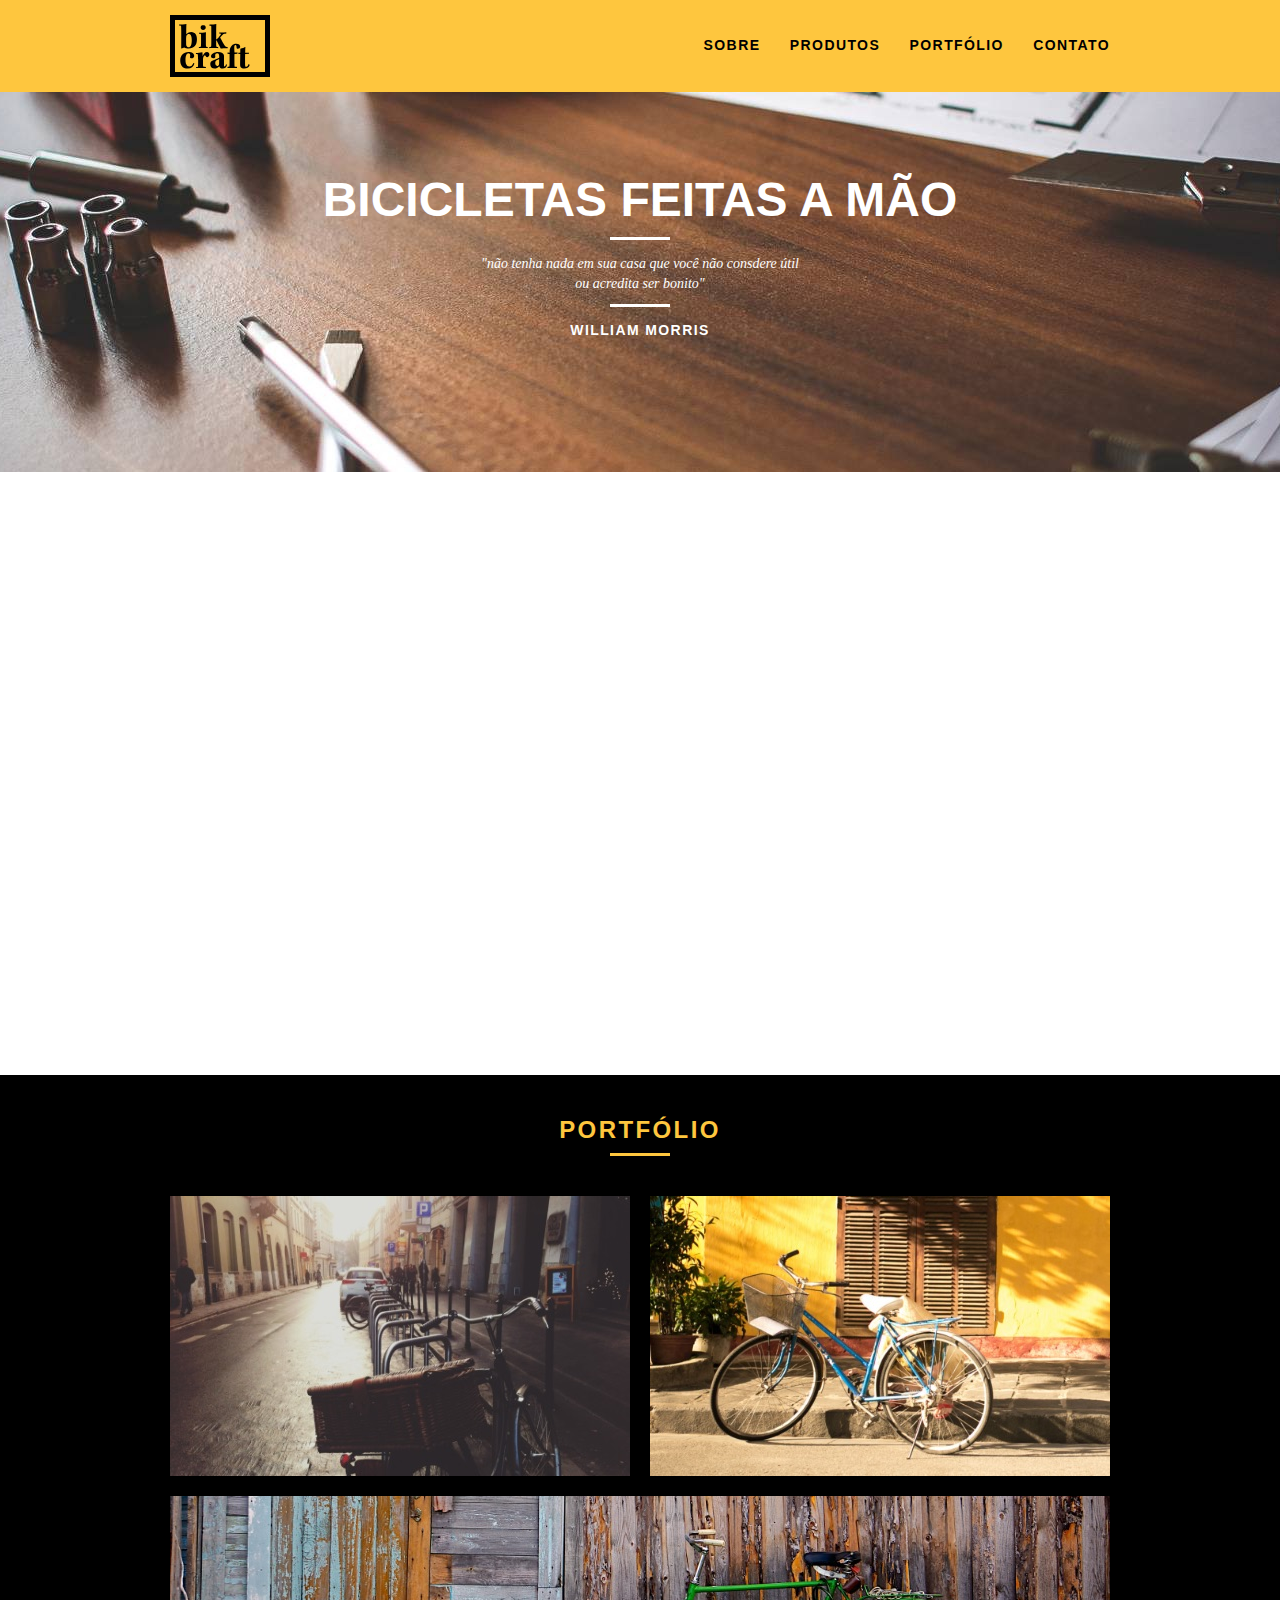
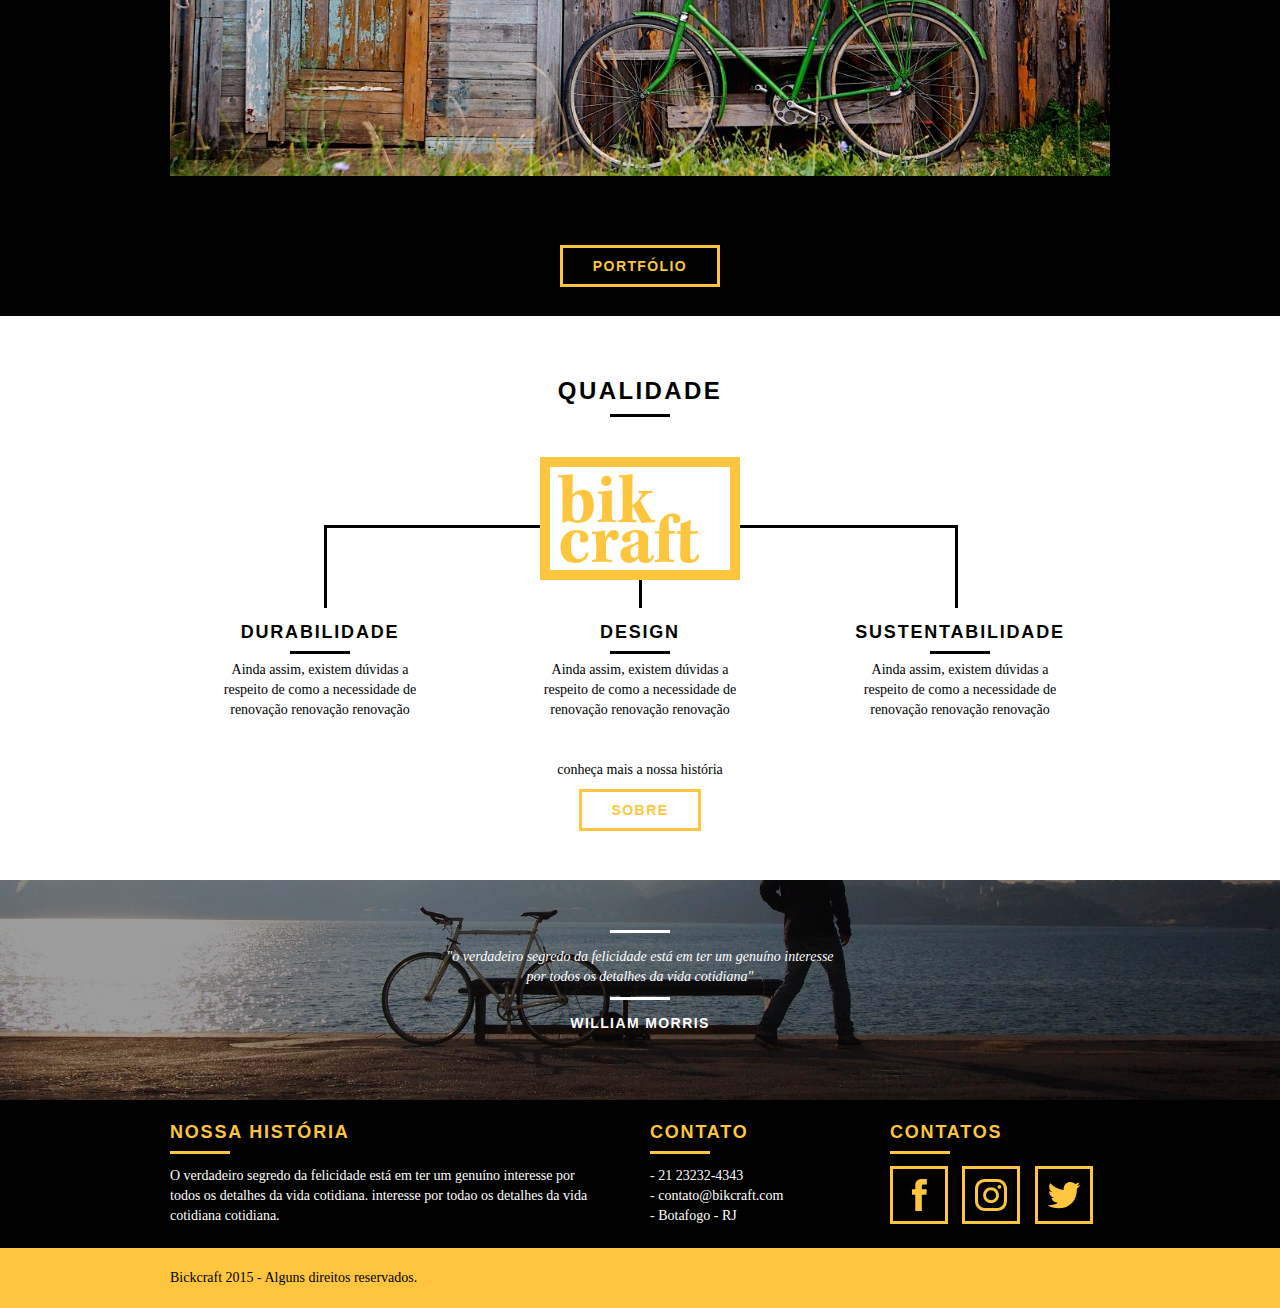
<file: index.html>
<!DOCTYPE html>
<html lang="pt-br">

<head>
  <meta charset="UTF-8">
  <title>Bikecraft - Bicicletas Personalizadas</title>
  <meta name="description" content="Compre a sua bicicleta personalizada na Bikcraft. Possuímos modelos Passeio, Retrô e Esporte.">

  <meta property="og:type" content="website">
  <meta property="og:title" content="Bikecraft - Bicicletas Personalizadas">
  <meta property="og:description" content="Compre a sua bicicleta personalizada na Bikcraft. Possuímos modelos Passeio, Retrô e Esporte.">
  <meta property="og:url" content="http://bikcraft.com">
  <meta property="og:image" content="http://bikcraft.com/img/og-image.png">

  <meta name="viewport" content="width=device-width, initial-scale=1">

  <link rel="shortcut icon" href="favicon.ico">

  <link rel="stylesheet" href="/css/style.css">
  <script>document.documentElement.classList.add("js")</script>
</head>

<body>

  <header class="header">
    <div class="container">
      <a href="index.html" class="grid-4">
        <img src="/img/bikcraft.svg" alt="Bikecraft">
      </a>
      <nav class="grid-12 header_menu">
        <ul>
          <li><a href="sobre.html">Sobre</a></li>
          <li><a href="produtos.html">Produtos</a></li>
          <li><a href="portfolio.html">Portfólio</a></li>
          <li><a href="contato.html">Contato</a></li>
        </ul>
      </nav>
    </div>
  </header>

  <section class="introducao">

    <div class="container">
      <h1 data-anime="400" class="fadeInDown">Bicicletas Feitas a Mão</h1>
      <blockquote class="quote-externo" data-anime="800" class="fadeInDown">
        <p>
          "não tenha nada em sua casa que você não consdere útil ou acredita ser bonito"
        </p>
        <cite>WILLIAM MORRIS</cite>
      </blockquote>
      <a data-anime="1200" href="produtos.html" class="btn">Orçamentos</a>
    </div>
  </section>

  <section class="produtos container" data-anime="1600" class="fadeInDown">
    <h2 class="subtitulo">Produtos</h2>
    <ul class="produtos_lista">

      <li class="grid-1-3">
        <div class="produtos_icone">
          <img src="/img/produtos/passeio.svg" alt="Bikecraft passeio">
        </div>
        <h3>Passeio</h3>
        <p>Ainda assim, existem dúvidas a respeito de como a necessidade de renovação.</p>
      </li>

      <li class="grid-1-3">
        <div class="produtos_icone">
          <img src="/img/produtos/esporte.svg" alt="Bikecraft esporte">
        </div>
        <h3>Esporte</h3>
        <p>Ainda assim, existem dúvidas a respeito de como a necessidade de renovação.</p>
      </li>

      <li class="grid-1-3">
        <div class="produtos_icone">
          <img src="/img/produtos/retro.svg" alt="Bikecraft retro">
        </div>
        <h3>Retro</h3>
        <p>Ainda assim, existem dúvidas a respeito de como a necessidade de renovação.</p>
      </li>
    </ul>

    <div class="call">
      <p>clique aqui e veja nossos produtos</p>
      <a href="produtos.html" class="btn btn-preto">Produtos</a>
    </div>
  </section>
  <!-- Fecha Produtos-->

  <section class="portfolio">
    <div class="container">
      <h2 class="subtitulo">Portfólio</h2>
      <ul class="portfolio_lista">
        <li class="grid-8"><img src="/img/portfolio/retro.jpg" alt="Bicicleta Retro"></li>
        <li class="grid-8""><img src=" /img/portfolio/passeio.jpg" alt="Bicicleta Passeio"></li>
        <li class="grid-16"><img src="/img/portfolio/esporte.jpg" alt="Bicicleta Esporte"></li>
      </ul>

      <div class="call">
        <p>conheça mais o nosso portfólio</p>
        <a href="portfolio.html" class="btn">Portfólio</a>
      </div>

    </div>
  </section>

  <section class="qualidade container">
    <h2 class="subtitulo">Qualidade</h2>
    <img src="/img/bikcraft-qualidade.svg" alt="Bikcraft">
    <ul class="qualidade_lista">

      <li class="grid-1-3">
        <h3>Durabilidade</h3>
        <p>Ainda assim, existem dúvidas a respeito de como a necessidade de renovação renovação renovação</p>
      </li>

      <li class="grid-1-3">
        <h3>Design</h3>
        <p>Ainda assim, existem dúvidas a respeito de como a necessidade de renovação renovação renovação</p>
      </li>

      <li class="grid-1-3">
        <h3>Sustentabilidade</h3>
        <p>Ainda assim, existem dúvidas a respeito de como a necessidade de renovação renovação renovação</p>
      </li>

    </ul>

    <div class="call">
      <p>conheça mais a nossa história</p>
      <a href="sobre.html" class="btn btn-preto">Sobre</a>
    </div>
  </section>

  <div class="quebra">
    <blockquote class="quote-externo container">
      <p>
        "o verdadeiro segredo da felicidade está em ter um genuíno interesse por todos os detalhes da vida cotidiana"
      </p>
      <cite>WILLIAM MORRIS</cite>
    </blockquote>
  </div>

  <footer>
    <div class="footer">
      <div class="container">

        <div class="grid-8 footer_historia">
          <h3>Nossa História</h3>
          <p>O verdadeiro segredo da felicidade está em ter um genuíno interesse por todos os detalhes da vida cotidiana. interesse por todao os detalhes da vida cotidiana cotidiana.</p>
        </div>

        <div class="grid-4 footer_contato">
          <h3>Contato</h3>
          <ul>
            <li>- 21 23232-4343</li>
            <li>- contato@bikcraft.com</li>
            <li>- Botafogo - RJ</li>
          </ul>
        </div>

        <div class="grid-4 footer_redes">
          <h3>Contatos</h3>
          <ul>
            <li><a href="http://facebook.com" target="_blank"><img src="/img/redes-sociais/facebook.svg" alt="Facebook Bikcraft"></a></li>
            <li><a href="http://instagram.com" target="_blank"><img src="/img/redes-sociais/instagram.svg" alt="Instagram Bikcraft"></a></li>
            <li><a href="http://twitter.com" target="_blank"><img src="/img/redes-sociais/twitter.svg" alt="Twitter Bikcraft"></a></li>
          </ul>
        </div>
      </div>
    </div>

    <div class="copy">
      <div class="container">
        <p class="grid-16">Bickcraft 2015 - Alguns direitos reservados.</p>
      </div>
    </div>
  </footer>

  <script src="./js/simple-anime.js"></script>
  <script src="./js/script.js"></script>

</body>

</html>
</file>
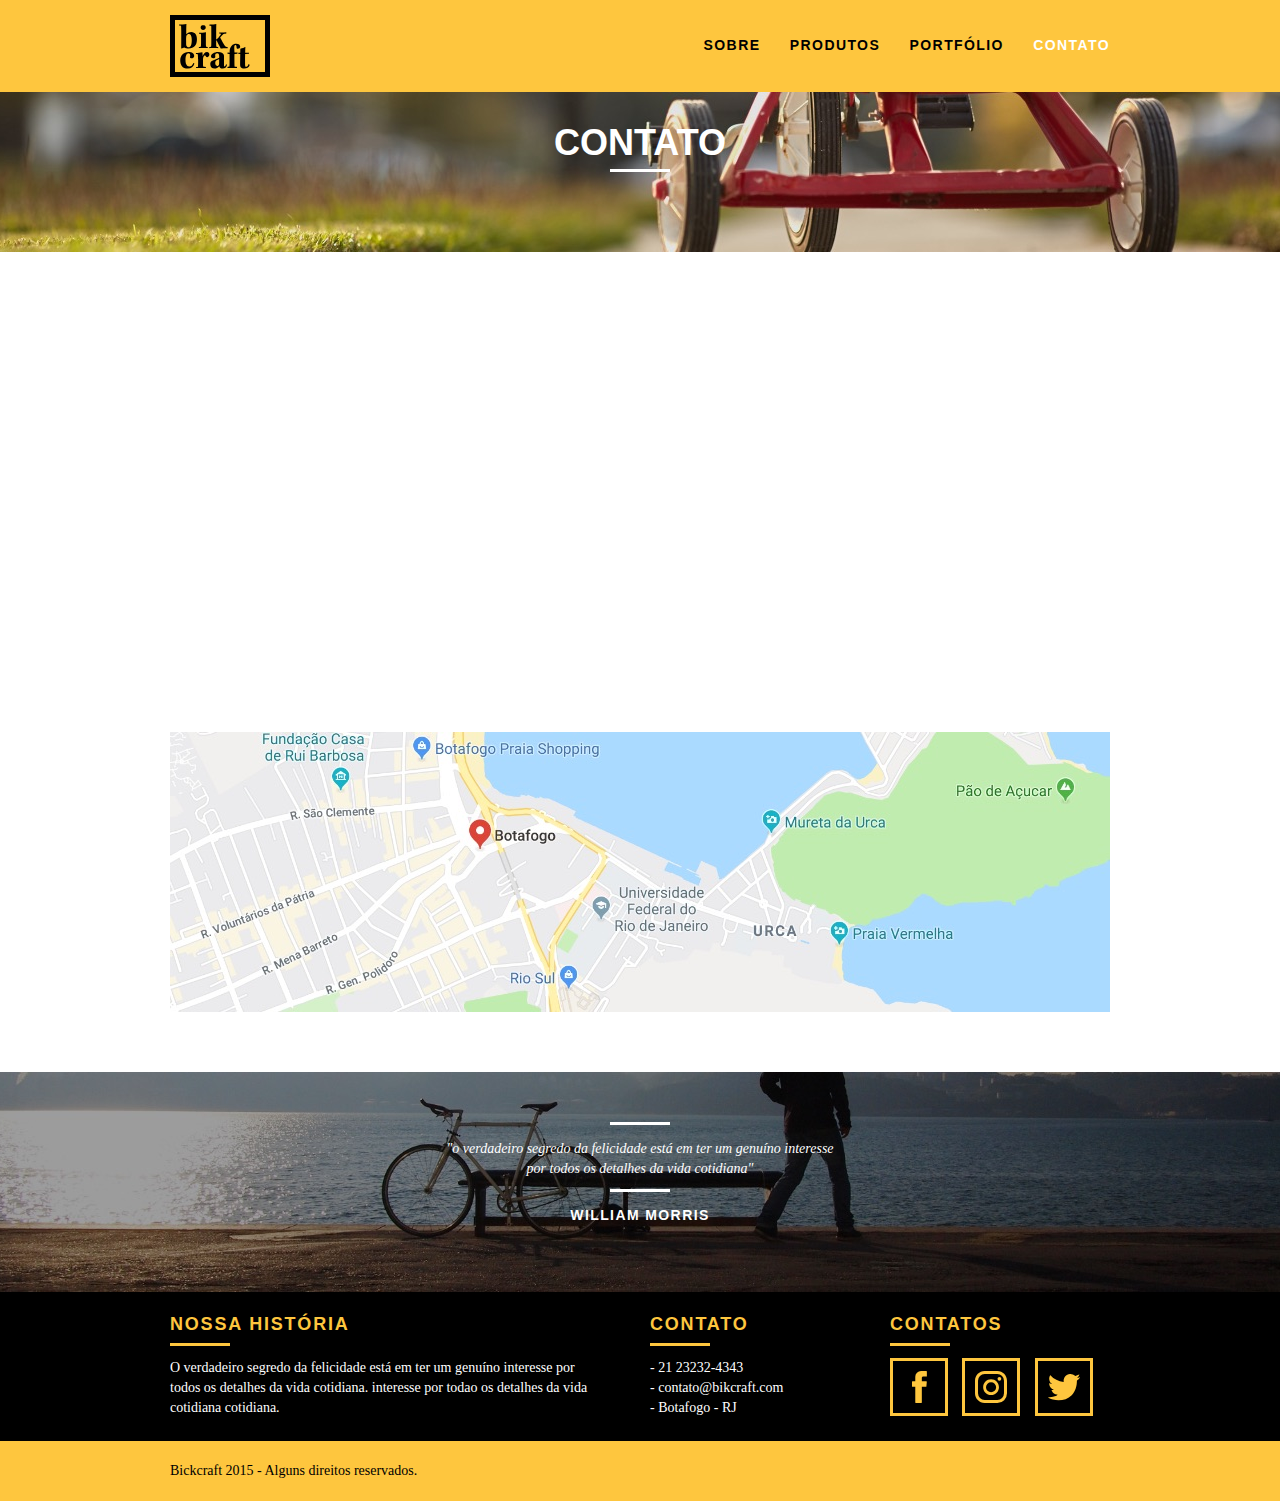
<file: contato.html>
<!DOCTYPE html>
<html lang="pt-br">

<head>
  <meta charset="UTF-8">
  <title>Bikcraft - Contato - 21 9999-9999</title>
  <meta name="description" content="Compre a sua bicicleta personalizada na Bikcraft. Possuímos modelos Passeio, Retrô e Esporte.">

  <meta property="og:type" content="website">
  <meta property="og:title" content="Bikecraft - Contato - 21 9999-9999">
  <meta property="og:description" content="Compre a sua bicicleta personalizada na Bikcraft. Possuímos modelos Passeio, Retrô e Esporte.">
  <meta property="og:url" content="http://bikcraft.com/contato.html">
  <meta property="og:image" content="http://bikcraft.com/img/og-image.png">

  <meta name="viewport" content="width=device-width, initial-scale=1">

  <link rel="shortcut icon" href="favicon.ico">

  <link rel="stylesheet" href="/css/style.css">
  <script>document.documentElement.classList.add("js")</script>
</head>

<body>

  <header class="header">
    <div class="container">
      <a href="index.html" class="grid-4">
        <img src="/img/bikcraft.svg" alt="Bikecraft">
      </a>
      <nav class="grid-12 header_menu">
        <ul>
          <li><a href="sobre.html">Sobre</a></li>
          <li><a href="produtos.html">Produtos</a></li>
          <li><a href="portfolio.html">Portfólio</a></li>
          <li><a href="contato.html" class="menu_ativo">Contato</a></li>
        </ul>
      </nav>
    </div>
  </header>

  <section class="introducao-interna interna_contato">
    <div class="container">
      <h1 data-anime="400" class="fadeInDown">Contato</h1>
      <p data-anime="800" class="fadeInDown">Tire suas dúvida com a gente</p>
    </div>
  </section>

  <section class="contato containerfadeInDown" data-anime="1200">
    <form id="form_orcamento" method="post" action="./enviar.php" class="contato_form grid-8 formphp">
      <label for="nome">Nome</label>
      <input type="text" id="nome" name="nome" required>
      <label for="email">E-mail</label>
      <input type="email" id="email" name="email" required>
      <label for="telefone">Telefone</label>
      <input type="text" id="telefone" name="telefone">

      <label class="nao-aparece">Se você não é um robô, deixe em branco</label>
      <input type="text" class="nao-aparece" name="leaveblank">
      <label class="nao-aparece">Se você não é um robô, não mude este campo</label>
      <input type="text" class="nao-aparece" name="dontchange" value="http://">

      <label for="mensagem">Mensagem</label>
      <textarea id="mensagem" name="mensagem" required></textarea>
      <button id="enviar" name="enviar" type="submit" class="btn btn-preto">Enviar</button>
    </form>
    <div class="contato_dados grid-8">
      <h3>Dados</h3>
      <span>+55 21 93223 3232</span>
      <span>orcamento@bikcraft.com</span>
      <span>Rua ali Perto - Botafogo</span>
      <span>Rio de Janeiro - RJ - Brasil</span>
      <h3>Redes Sociais</h3>
      <ul>
        <li><a href="http://facebook.com" target="_blank"><img src="/img/redes-sociais/facebook.svg" alt="Facebook Bikcraft"></a></li>
        <li><a href="http://instagram.com" target="_blank"><img src="/img/redes-sociais/instagram.svg" alt="Instagram Bikcraft"></a></li>
        <li><a href="http://twitter.com" target="_blank"><img src="/img/redes-sociais/twitter.svg" alt="Twitter Bikcraft"></a></li>
      </ul>
    </div>
  </section>

  <section class="container contato_mapa">
    <a href="http://google.com" target="_blank" class="grid-16"><img src="/img/endereco-bikcraft.jpg" alt="Endereço da Bikcraft"></a>
  </section>

  <div class="quebra">
    <blockquote class="quote-externo container">
      <p>
        "o verdadeiro segredo da felicidade está em ter um genuíno interesse por todos os detalhes da vida cotidiana"
      </p>
      <cite>WILLIAM MORRIS</cite>
    </blockquote>
  </div>

  <footer>
    <div class="footer">
      <div class="container">

        <div class="grid-8 footer_historia">
          <h3>Nossa História</h3>
          <p>O verdadeiro segredo da felicidade está em ter um genuíno interesse por todos os detalhes da vida cotidiana. interesse por todao os detalhes da vida cotidiana cotidiana.</p>
        </div>

        <div class="grid-4 footer_contato">
          <h3>Contato</h3>
          <ul>
            <li>- 21 23232-4343</li>
            <li>- contato@bikcraft.com</li>
            <li>- Botafogo - RJ</li>
          </ul>
        </div>

        <div class="grid-4 footer_redes">
          <h3>Contatos</h3>
          <ul>
            <li><a href="http://facebook.com" target="_blank"><img src="/img/redes-sociais/facebook.svg" alt="Facebook Bikcraft"></a></li>
            <li><a href="http://instagram.com" target="_blank"><img src="/img/redes-sociais/instagram.svg" alt="Instagram Bikcraft"></a></li>
            <li><a href="http://twitter.com" target="_blank"><img src="/img/redes-sociais/twitter.svg" alt="Twitter Bikcraft"></a></li>
          </ul>
        </div>
      </div>
    </div>

    <div class="copy">
      <div class="container">
        <p class="grid-16">Bickcraft 2015 - Alguns direitos reservados.</p>
      </div>
    </div>
  </footer>

  <script src="./js/simple-anime.js"></script>
  <script src="./js/simple-form.js"></script>
  <script src="./js/script.js"></script>

</body>

</html>
</file>
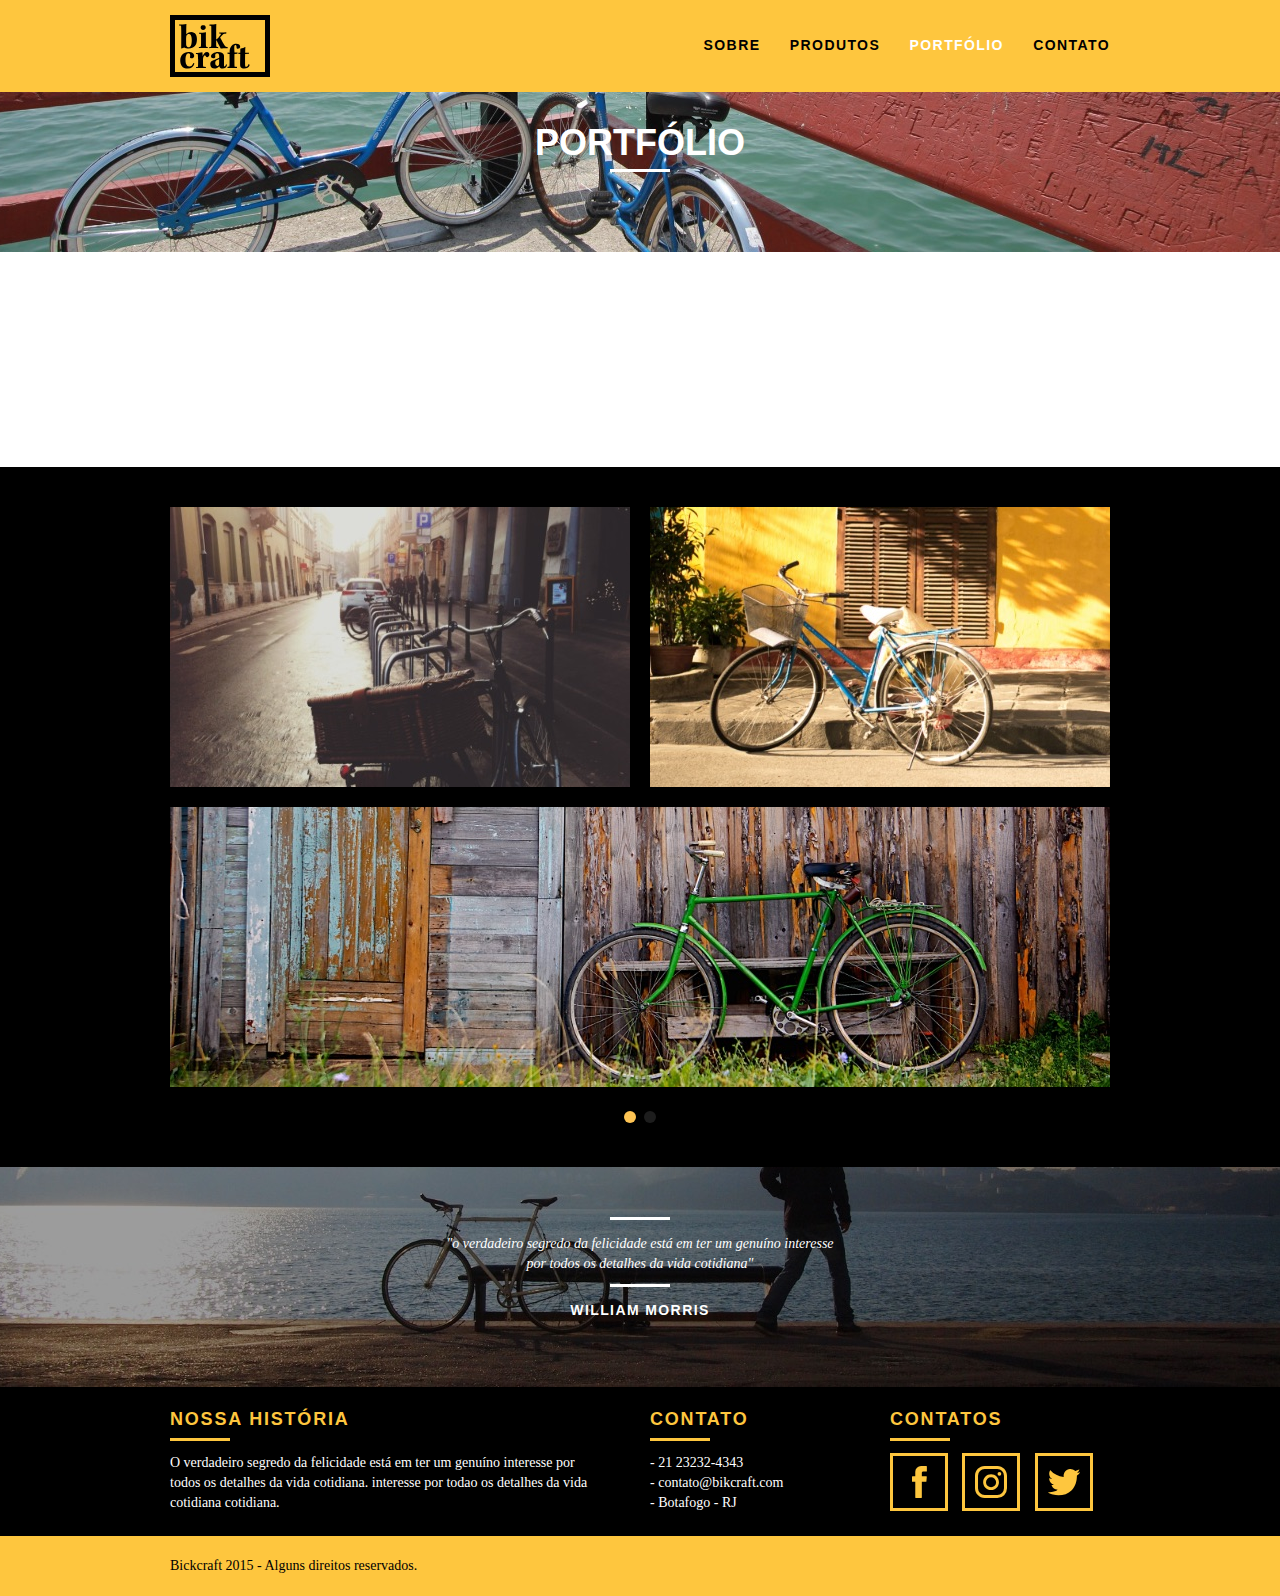
<file: portfolio.html>
<!DOCTYPE html>
<html lang="pt-br">

<head>
  <meta charset="UTF-8">
  <title>Bikcraft - Conheça o portfólio de clientes</title>
  <meta name="description" content="Compre a sua bicicleta personalizada na Bikcraft. Possuímos modelos Passeio, Retrô e Esporte.">

  <meta property="og:type" content="website">
  <meta property="og:title" content="Bikecraft - Conheça o portfólio de clientes">
  <meta property="og:description" content="Compre a sua bicicleta personalizada na Bikcraft. Possuímos modelos Passeio, Retrô e Esporte.">
  <meta property="og:url" content="http://bikcraft.com/portfolio.html">
  <meta property="og:image" content="http://bikcraft.com/img/og-image.png">

  <meta name="viewport" content="width=device-width, initial-scale=1">

  <link rel="shortcut icon" href="favicon.ico">

  <link rel="stylesheet" href="/css/style.css">
  <script>document.documentElement.classList.add("js")</script>
</head>

<body>

  <header class="header">
    <div class="container">
      <a href="index.html" class="grid-4">
        <img src="/img/bikcraft.svg" alt="Bikecraft">
      </a>
      <nav class="grid-12 header_menu">
        <ul>
          <li><a href="sobre.html">Sobre</a></li>
          <li><a href="produtos.html">Produtos</a></li>
          <li><a href="portfolio.html" class="menu_ativo">Portfólio</a></li>
          <li><a href="contato.html">Contato</a></li>
        </ul>
      </nav>
    </div>
  </header>

  <section class="introducao-interna interna_portfolio">
    <div class="container">
      <h1 data-anime="400" class="fadeInDown">Portfólio</h1>
      <p data-anime="800" class="fadeInDown">Conheça os projetos que amamos mostrar</p>
    </div>
  </section>

  <section class="container fadeInDown" data-slide="quote" data-anime="1200">
    <blockquote class="quote_clientes">
      <p>
        "Pedalar sempre foi a minha paixão, o que o pessoal da Bikcarft fez foi intensificar o meu amor por esta atividade. Recomendo à todos que amo."
      </p>
      <cite>Barbara Moss</cite>
    </blockquote>
    <blockquote class="quote_clientes">
      <p>
        "Nada melhor do que dar um rolê com a minha Bikcraft na orla. Essa é minha companheira mais fiel, nunca me traiu e está a minha disposição."
      </p>
      <cite>Jhonny Rato</cite>
    </blockquote>
    <blockquote class="quote_clientes">
      <p>
        "Aqueles que ainda não possuem uma Bikcraft, não sabem o que estão perdendo. A precisão é absurda e a velocidade transcedental. Nunca vi nada igual"
      </p>
      <cite>Bernardo</cite>
    </blockquote>
  </section>

  <section class="portfolio">
    <div class="container" data-slide="portfolio">
      <ul class="portfolio_lista">
        <li class="grid-8"><img src="/img/portfolio/retro.jpg" alt="Bicicleta Retro"></li>
        <li class="grid-8""><img src=" /img/portfolio/passeio.jpg" alt="Bicicleta Passeio"></li>
        <li class="grid-16"><img src="/img/portfolio/esporte.jpg" alt="Bicicleta Esporte"></li>
      </ul>
      <ul class="portfolio_lista">
        <li class="grid-8""><img src=" /img/portfolio/passeio.jpg" alt="Bicicleta Passeio"></li>
        <li class="grid-8"><img src="/img/portfolio/retro.jpg" alt="Bicicleta Retro"></li>
        <li class="grid-16"><img src="/img/portfolio/esporte.jpg" alt="Bicicleta Esporte"></li>
      </ul>
    </div>
  </section>

  <div class="quebra">
    <blockquote class="quote-externo container">
      <p>
        "o verdadeiro segredo da felicidade está em ter um genuíno interesse por todos os detalhes da vida cotidiana"
      </p>
      <cite>WILLIAM MORRIS</cite>
    </blockquote>
  </div>

  <footer>
    <div class="footer">
      <div class="container">

        <div class="grid-8 footer_historia">
          <h3>Nossa História</h3>
          <p>O verdadeiro segredo da felicidade está em ter um genuíno interesse por todos os detalhes da vida cotidiana. interesse por todao os detalhes da vida cotidiana cotidiana.</p>
        </div>

        <div class="grid-4 footer_contato">
          <h3>Contato</h3>
          <ul>
            <li>- 21 23232-4343</li>
            <li>- contato@bikcraft.com</li>
            <li>- Botafogo - RJ</li>
          </ul>
        </div>

        <div class="grid-4 footer_redes">
          <h3>Contatos</h3>
          <ul>
            <li><a href="http://facebook.com" target="_blank"><img src="/img/redes-sociais/facebook.svg" alt="Facebook Bikcraft"></a></li>
            <li><a href="http://instagram.com" target="_blank"><img src="/img/redes-sociais/instagram.svg" alt="Instagram Bikcraft"></a></li>
            <li><a href="http://twitter.com" target="_blank"><img src="/img/redes-sociais/twitter.svg" alt="Twitter Bikcraft"></a></li>
          </ul>
        </div>
      </div>
    </div>

    <div class="copy">
      <div class="container">
        <p class="grid-16">Bickcraft 2015 - Alguns direitos reservados.</p>
      </div>
    </div>
  </footer>

  <script src="./js/simple-anime.js"></script>
  <script src="./js/simple-slide.js"></script>
  <script src="./js/script.js"></script>

</body>

</html>
</file>
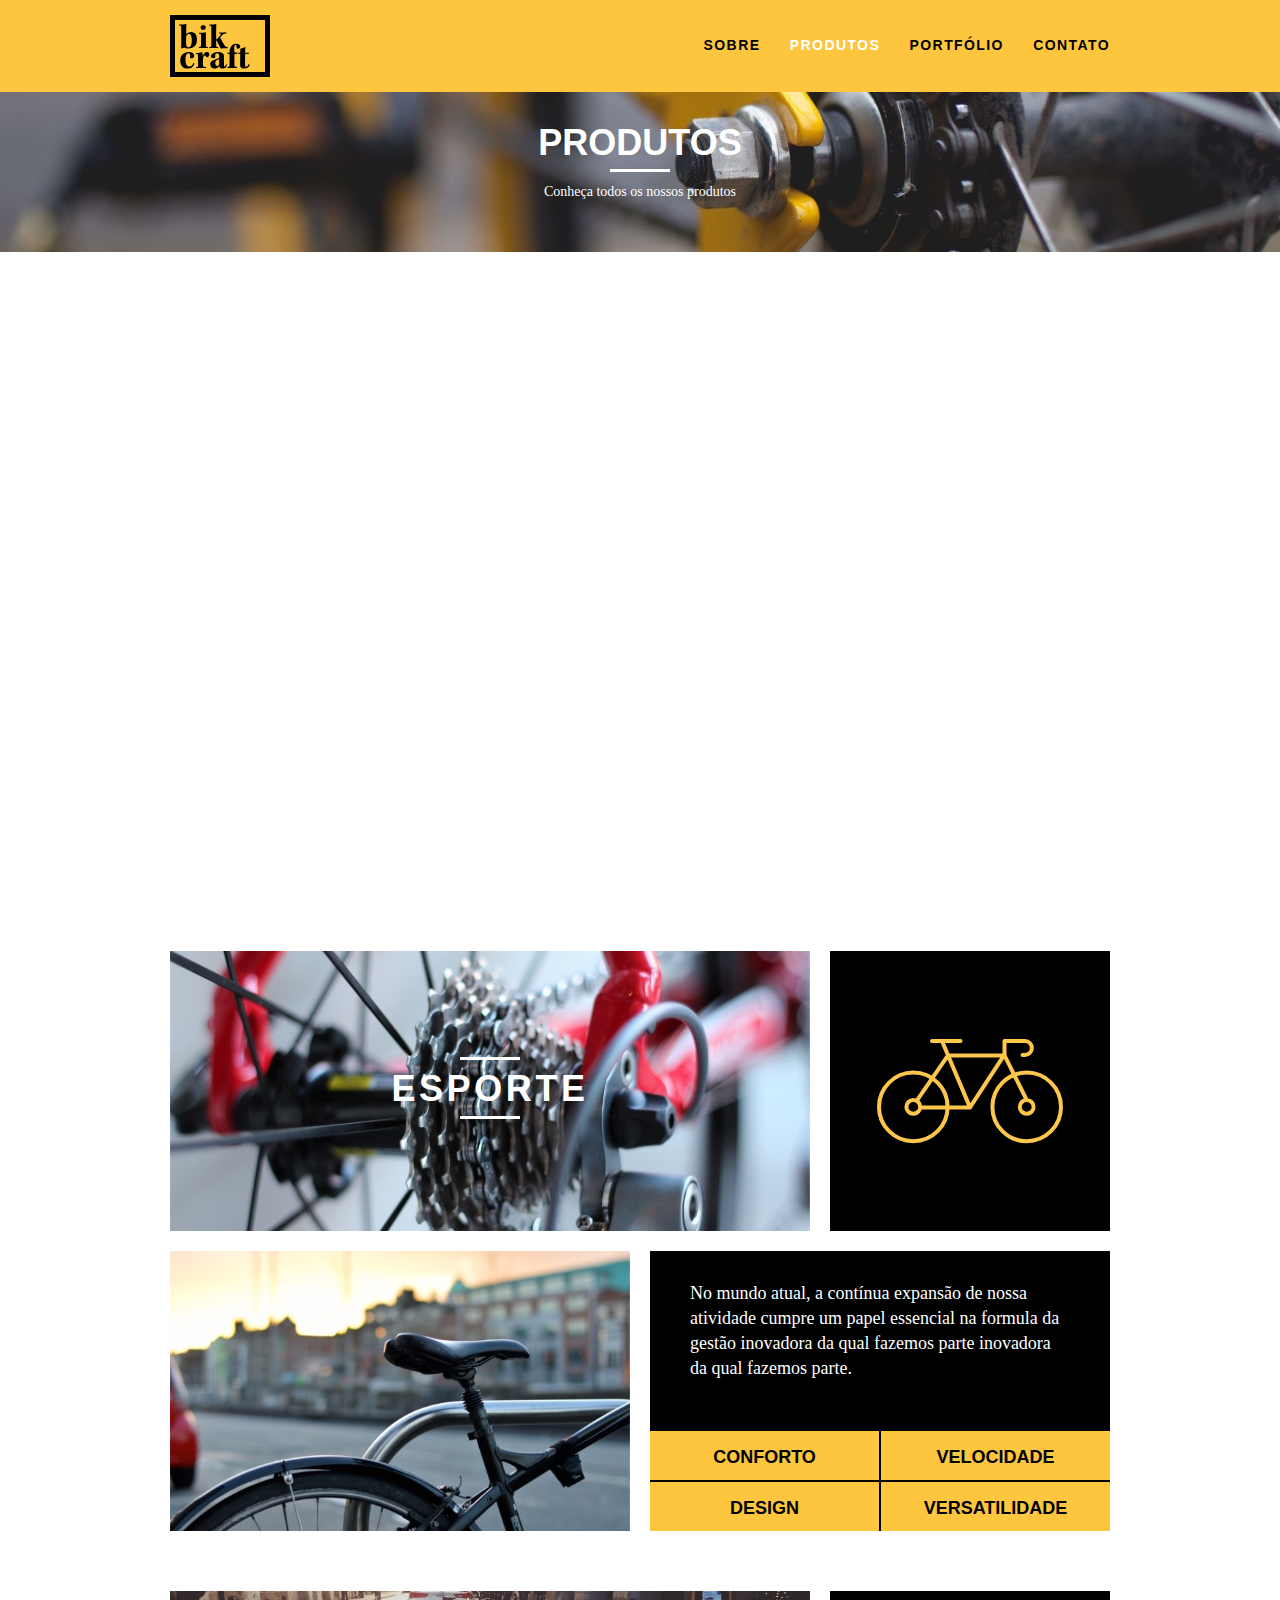
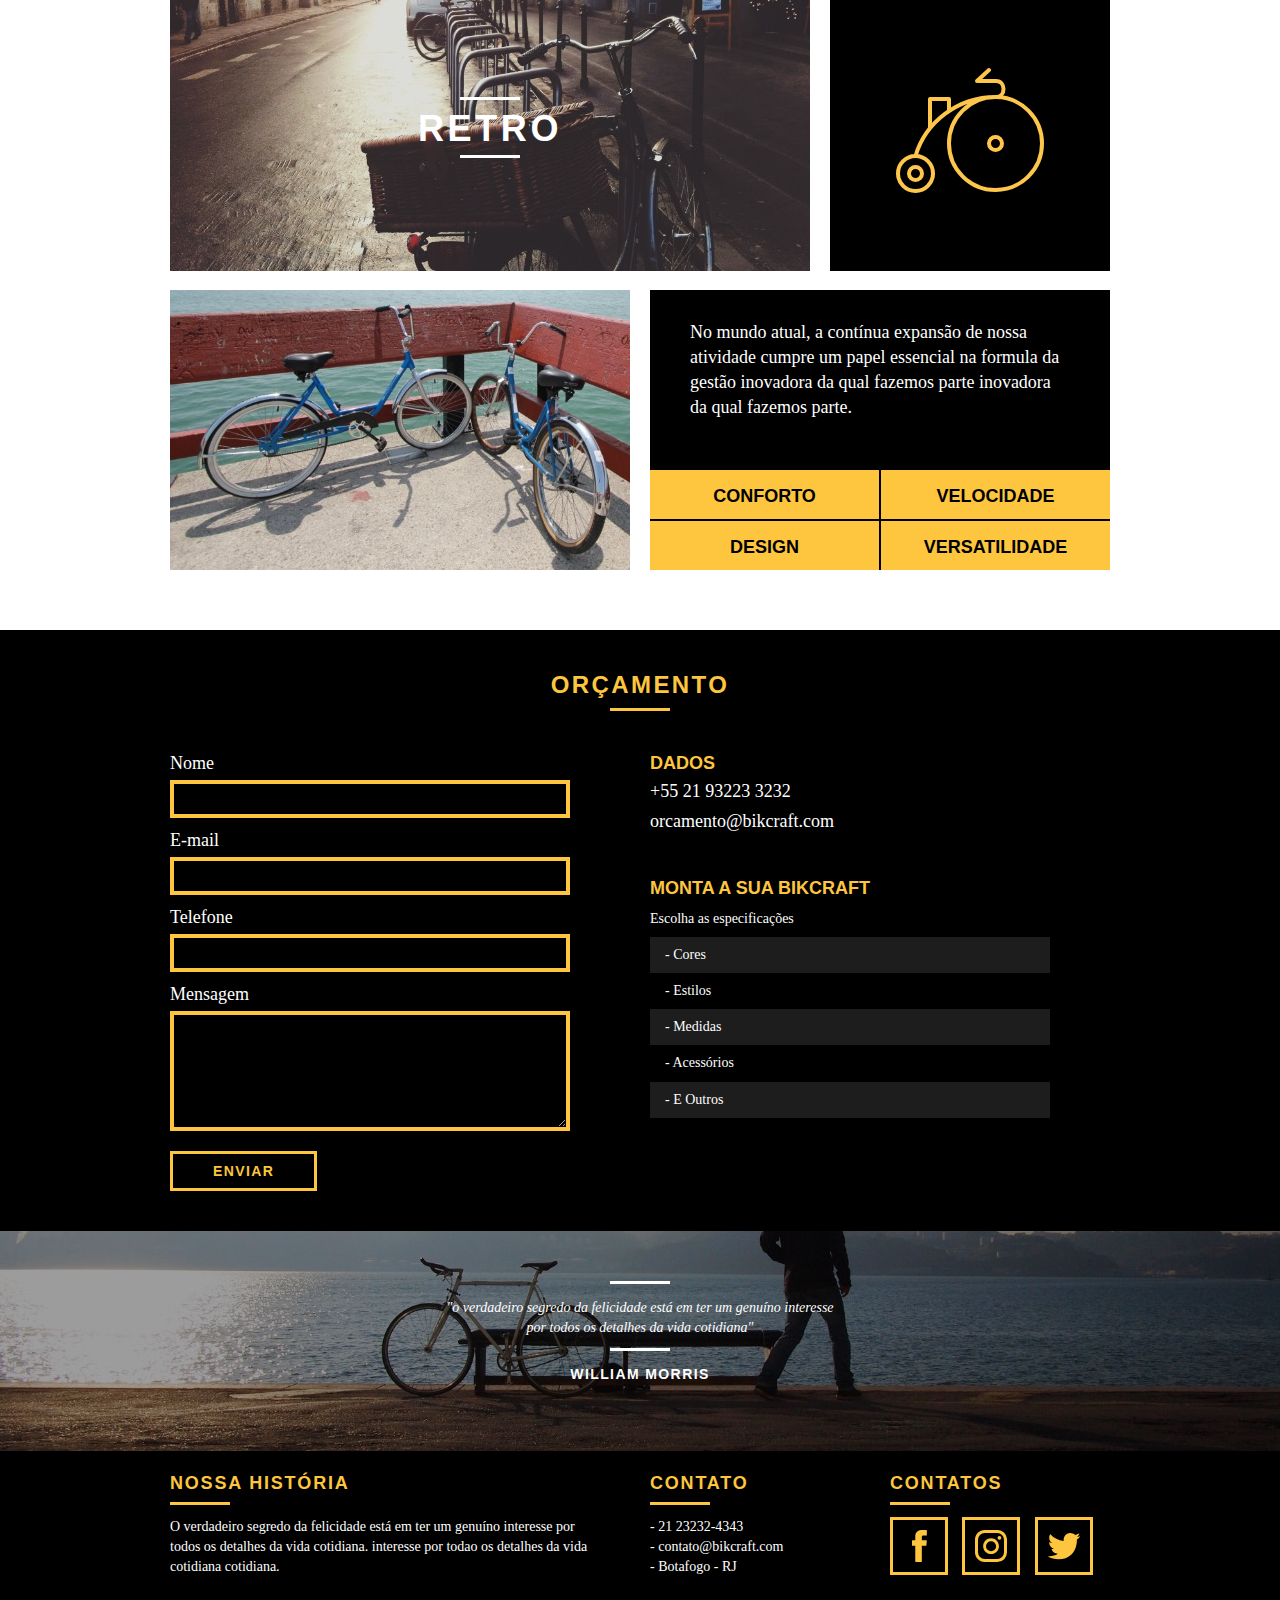
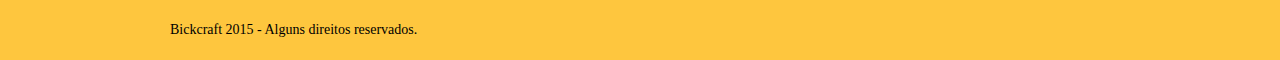
<file: produtos.html>
<!DOCTYPE html>
<html lang="pt-br">

<head>
  <meta charset="UTF-8">
  <title>Bikcraft - Conheça as Linhas Passeio, Retrô e Esporte</title>
  <meta name="description" content="Compre a sua bicicleta personalizada na Bikcraft. Possuímos modelos Passeio, Retrô e Esporte.">

  <meta property="og:type" content="website">
  <meta property="og:title" content="Bikecraft - Conheça as Linhas Passeio, Retrô e Esporte">
  <meta property="og:description" content="Compre a sua bicicleta personalizada na Bikcraft. Possuímos modelos Passeio, Retrô e Esporte.">
  <meta property="og:url" content="http://bikcraft.com/produtos.html">
  <meta property="og:image" content="http://bikcraft.com/img/og-image.png">

  <meta name="viewport" content="width=device-width, initial-scale=1">

  <link rel="shortcut icon" href="favicon.ico">

  <link rel="stylesheet" href="/css/style.css">
  <script>document.documentElement.classList.add("js")</script>
</head>

<body>

  <header class="header">
    <div class="container">
      <a href="index.html" class="grid-4">
        <img src="/img/bikcraft.svg" alt="Bikecraft">
      </a>
      <nav class="grid-12 header_menu">
        <ul>
          <li><a href="sobre.html">Sobre</a></li>
          <li><a href="produtos.html" class="menu_ativo">Produtos</a></li>
          <li><a href="portfolio.html">Portfólio</a></li>
          <li><a href="contato.html">Contato</a></li>
        </ul>
      </nav>
    </div>
  </header>

  <section class="introducao-interna interna_produtos">
    <div class="container">
      <h1 data-anime="400" class="fadeInDown">Produtos</h1>
      <p data-anime="800" class="fadeInDown">Conheça todos os nossos produtos</p>
    </div>
  </section>

  <section class="container produto_item fadeInDown" data-anime="1200">

    <div class="grid-11">
      <img src="./img/produtos/bikcraft-passeio-1.jpg" alt="Bikcraft Passeio">
      <h2>Passeio</h2>
    </div>

    <div class="grid-5 produto_icone">
      <img src="./img/produtos/passeio.svg" alt="Ícone Passeio">
    </div>

    <div class="grid-8">
      <img src="./img/produtos/bikcraft-passeio-2.jpg" alt="Bikcraft Passeio">
    </div>

    <div class="grid-8 produto_info">
      <p>
        No mundo atual, a contínua expansão de nossa atividade cumpre um papel essencial na formula da gestão inovadora da qual fazemos parte inovadora da qual fazemos parte.
      </p>
      <ul>
        <li>Conforto</li>
        <li>Velocidade</li>
        <li>Design</li>
        <li>Versatilidade</li>
      </ul>
    </div>
  </section>

  <section class="container produto_item">

    <div class="grid-11">
      <img src="./img/produtos/bikcraft-esporte-1.jpg" alt="Bikcraft Esporte">
      <h2>Esporte</h2>
    </div>

    <div class="grid-5 produto_icone">
      <img src="./img/produtos/esporte.svg" alt="Ícone Esporte">
    </div>

    <div class="grid-8">
      <img src="./img/produtos/bikcraft-esporte-2.jpg" alt="Bikcraft Esporte">
    </div>

    <div class="grid-8 produto_info">
      <p>
        No mundo atual, a contínua expansão de nossa atividade cumpre um papel essencial na formula da gestão inovadora da qual fazemos parte inovadora da qual fazemos parte.
      </p>
      <ul>
        <li>Conforto</li>
        <li>Velocidade</li>
        <li>Design</li>
        <li>Versatilidade</li>
      </ul>
    </div>
  </section>

  <section class="container produto_item">

    <div class="grid-11">
      <img src="./img/produtos/bikcraft-retro-1.jpg" alt="Bikcraft Retrô">
      <h2>Retro</h2>
    </div>

    <div class="grid-5 produto_icone">
      <img src="./img/produtos/retro.svg" alt="Ícone Retrô">
    </div>

    <div class="grid-8">
      <img src="./img/produtos/bikcraft-retro-2.jpg" alt="Bikcraft Retrô">
    </div>

    <div class="grid-8 produto_info">
      <p>
        No mundo atual, a contínua expansão de nossa atividade cumpre um papel essencial na formula da gestão inovadora da qual fazemos parte inovadora da qual fazemos parte.
      </p>
      <ul>
        <li>Conforto</li>
        <li>Velocidade</li>
        <li>Design</li>
        <li>Versatilidade</li>
      </ul>
    </div>
  </section>

  <section class="orcamento">
    <div class="container">
      <h2 class="subtitulo">Orçamento</h2>
      <form id="form_orcamento" method="post" action="./enviar.php" class="form grid-8 formphp">

        <label for="nome">Nome</label>
        <input type="text" id="nome" name="nome" required>
        <label for="email">E-mail</label>
        <input type="email" id="email" name="email" required>
        <label for="telefone">Telefone</label>
        <input type="text" id="telefone" name="telefone">

        <label class="nao-aparece">Se você não é um robô, deixe em branco</label>
        <input type="text" class="nao-aparece" name="leaveblank">
        <label class="nao-aparece">Se você não é um robô, não mude este campo</label>
        <input type="text" class="nao-aparece" name="dontchange" value="http://">

        <label for="mensagem">Mensagem</label>
        <textarea id="mensagem" name="mensagem" required></textarea>
        <button id="enviar" name="enviar" type="submit" class="btn">Enviar</button>
      </form>
      <div class="orcamento_dados grid-8">
        <h3>Dados</h3>
        <span>+55 21 93223 3232</span>
        <span>orcamento@bikcraft.com</span>
        <h3>Monta a sua Bikcraft</h3>
        <p>Escolha as especificações</p>
        <ul>
          <li>- Cores</li>
          <li>- Estilos</li>
          <li>- Medidas</li>
          <li>- Acessórios</li>
          <li>- E Outros</li>
        </ul>
      </div>
    </div>
  </section>

  <div class="quebra">
    <blockquote class="quote-externo container">
      <p>
        "o verdadeiro segredo da felicidade está em ter um genuíno interesse por todos os detalhes da vida cotidiana"
      </p>
      <cite>WILLIAM MORRIS</cite>
    </blockquote>
  </div>

  <footer>
    <div class="footer">
      <div class="container">

        <div class="grid-8 footer_historia">
          <h3>Nossa História</h3>
          <p>O verdadeiro segredo da felicidade está em ter um genuíno interesse por todos os detalhes da vida cotidiana. interesse por todao os detalhes da vida cotidiana cotidiana.</p>
        </div>

        <div class="grid-4 footer_contato">
          <h3>Contato</h3>
          <ul>
            <li>- 21 23232-4343</li>
            <li>- contato@bikcraft.com</li>
            <li>- Botafogo - RJ</li>
          </ul>
        </div>

        <div class="grid-4 footer_redes">
          <h3>Contatos</h3>
          <ul>
            <li><a href="http://facebook.com" target="_blank"><img src="/img/redes-sociais/facebook.svg" alt="Facebook Bikcraft"></a></li>
            <li><a href="http://instagram.com" target="_blank"><img src="/img/redes-sociais/instagram.svg" alt="Instagram Bikcraft"></a></li>
            <li><a href="http://twitter.com" target="_blank"><img src="/img/redes-sociais/twitter.svg" alt="Twitter Bikcraft"></a></li>
          </ul>
        </div>
      </div>
    </div>

    <div class="copy">
      <div class="container">
        <p class="grid-16">Bickcraft 2015 - Alguns direitos reservados.</p>
      </div>
    </div>
  </footer>

  <script src="./js/simple-anime.js"></script>
  <script src="./js/simple-form.js"></script>
  <script src="./js/script.js"></script>

</body>

</html>
</file>
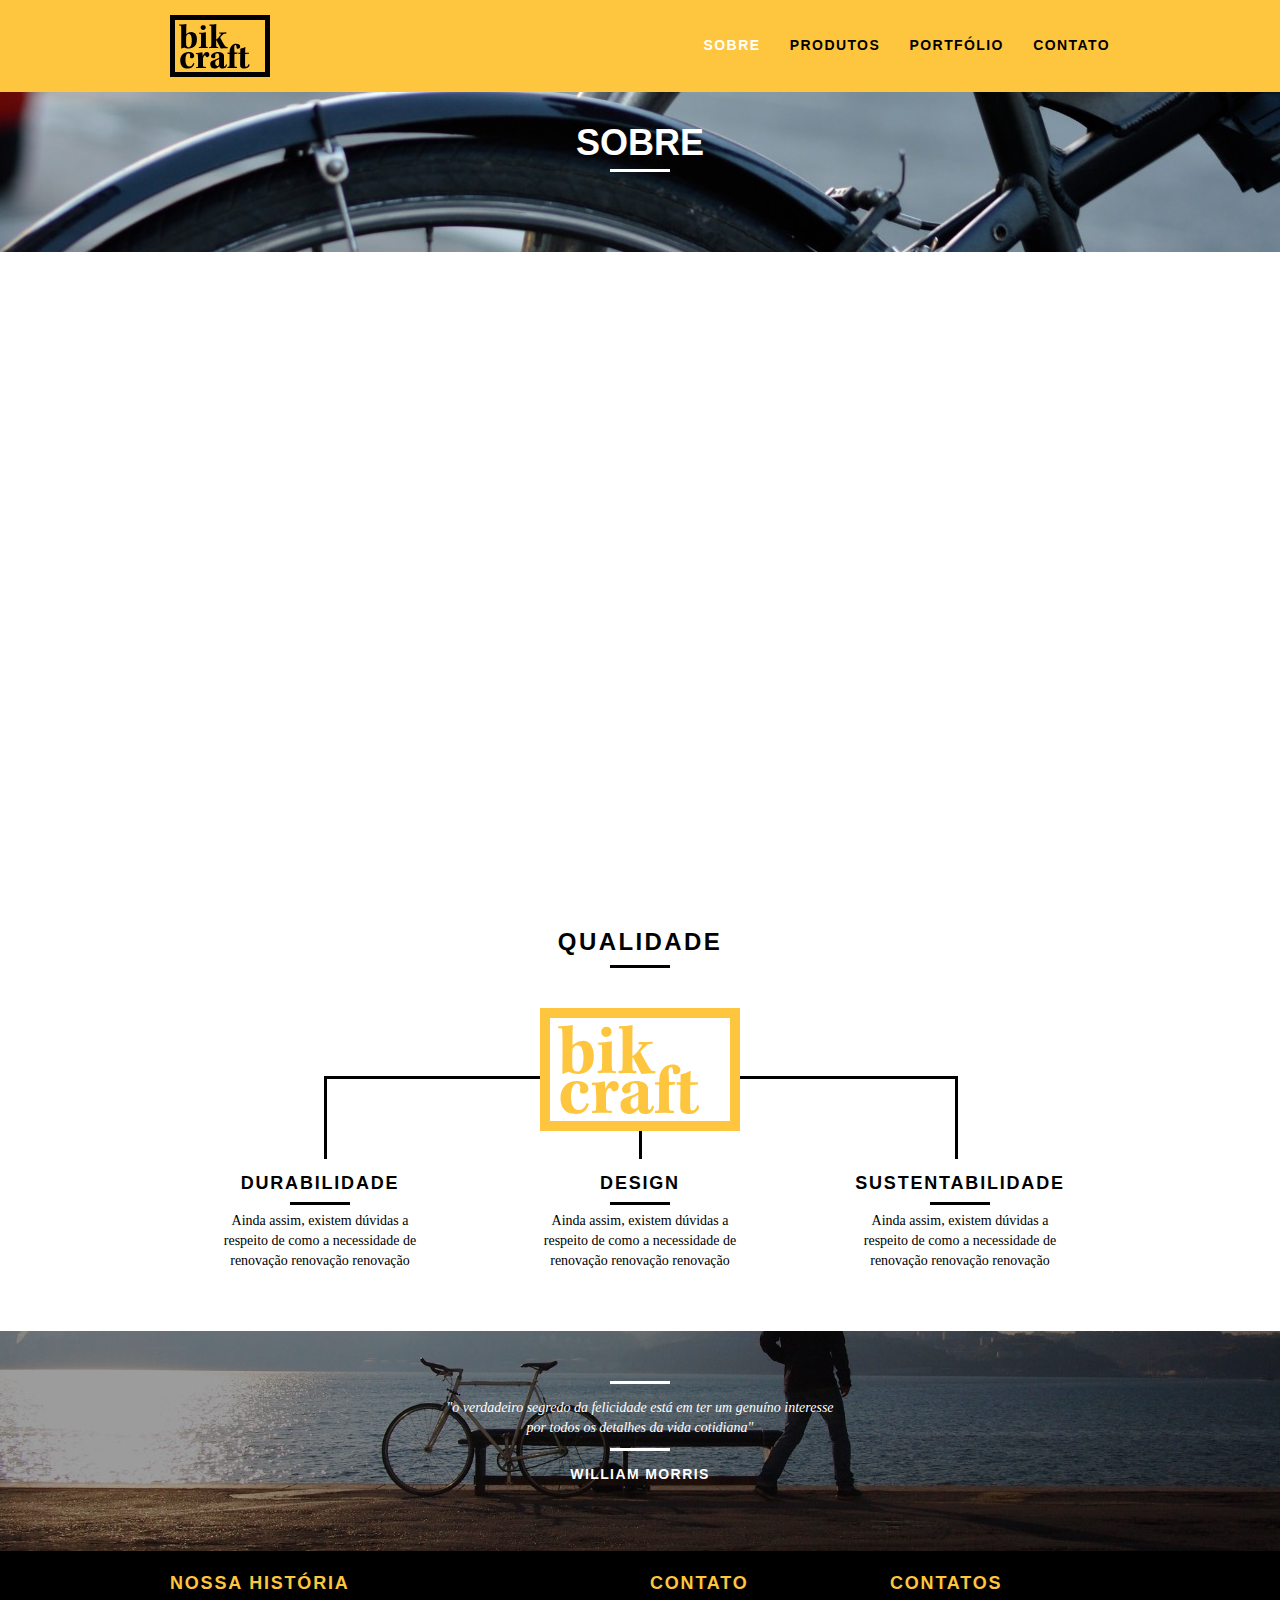
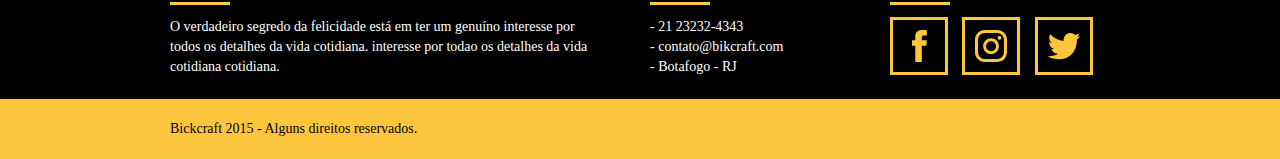
<file: sobre.html>
<!DOCTYPE html>
<html lang="pt-br">

<head>
  <meta charset="UTF-8">
  <title>Bikcraft - Saiba mais sobre a gente</title>
  <meta name="description" content="Compre a sua bicicleta personalizada na Bikcraft. Possuímos modelos Passeio, Retrô e Esporte.">

  <meta property="og:type" content="website">
  <meta property="og:title" content="Bikecraft - Saiba mais sobre a gente">
  <meta property="og:description" content="Compre a sua bicicleta personalizada na Bikcraft. Possuímos modelos Passeio, Retrô e Esporte.">
  <meta property="og:url" content="http://bikcraft.com/sobre.html">
  <meta property="og:image" content="http://bikcraft.com/img/og-image.png">

  <meta name="viewport" content="width=device-width, initial-scale=1">

  <link rel="shortcut icon" href="favicon.ico">

  <link rel="stylesheet" href="/css/style.css">
  <script>document.documentElement.classList.add("js")</script>
</head>

<body>

  <header class="header">
    <div class="container">
      <a href="index.html" class="grid-4">
        <img src="/img/bikcraft.svg" alt="Bikecraft">
      </a>
      <nav class="grid-12 header_menu">
        <ul>
          <li><a href="sobre.html" class="menu_ativo">Sobre</a></li>
          <li><a href="produtos.html">Produtos</a></li>
          <li><a href="portfolio.html">Portfólio</a></li>
          <li><a href="contato.html">Contato</a></li>
        </ul>
      </nav>
    </div>
  </header>

  <section class="introducao-interna interna_sobre">

    <div class="container">
      <h1 data-anime="400" class="fadeInDown">Sobre</h1>
      <p data-anime="800" class="fadeInDown">Conheça mais sobre a bikcraft</p>
    </div>
  </section>

  <section class="missao_sobre container fadeInDown" data-anime="1200">
    <div class="grid-10">
      <h2 class="subtitulo-interno">História, Missão e Visão</h2>
      <p>
        No mundo atual, a continua expansão de nossa atividade cumpre um papel essencial na formulação da gestão inovadora da qual fazemos parte da qual fazemos parte.
      </p>
      <p>
        No mundo atual, a continua expansão de nossa atividade cumpre um papel essencial na formulação da gestão inovadora da qual fazemos parte da qual fazemos parte.
      </p>
    </div>
    <div class="grid-6">
      <h2 class="subtitulo-interno">Valores</h2>
      <ul>
        <li>- Qualidade no processo com</li>
        <li>- Foco no cliente sem perder a</li>
        <li>- Diversão, preservando a</li>
        <li>- Natureza com sustentabilidade</li>
      </ul>
    </div>

    <div class="grid-16 foto-equipe">
      <img src="../img/equipe-bikcraft.jpg" alt="equipe Bikcraft">
    </div>
  </section>

  <section class="qualidade container">
    <h2 class="subtitulo">Qualidade</h2>
    <img src="/img/bikcraft-qualidade.svg" alt="Bikcraft">
    <ul class="qualidade_lista">

      <li class="grid-1-3">
        <h3>Durabilidade</h3>
        <p>Ainda assim, existem dúvidas a respeito de como a necessidade de renovação renovação renovação</p>
      </li>

      <li class="grid-1-3">
        <h3>Design</h3>
        <p>Ainda assim, existem dúvidas a respeito de como a necessidade de renovação renovação renovação</p>
      </li>

      <li class="grid-1-3">
        <h3>Sustentabilidade</h3>
        <p>Ainda assim, existem dúvidas a respeito de como a necessidade de renovação renovação renovação</p>
      </li>
    </ul>
  </section>

  <div class="quebra">
    <blockquote class="quote-externo container">
      <p>
        "o verdadeiro segredo da felicidade está em ter um genuíno interesse por todos os detalhes da vida cotidiana"
      </p>
      <cite>WILLIAM MORRIS</cite>
    </blockquote>
  </div>

  <footer>
    <div class="footer">
      <div class="container">

        <div class="grid-8 footer_historia">
          <h3>Nossa História</h3>
          <p>O verdadeiro segredo da felicidade está em ter um genuíno interesse por todos os detalhes da vida cotidiana. interesse por todao os detalhes da vida cotidiana cotidiana.</p>
        </div>

        <div class="grid-4 footer_contato">
          <h3>Contato</h3>
          <ul>
            <li>- 21 23232-4343</li>
            <li>- contato@bikcraft.com</li>
            <li>- Botafogo - RJ</li>
          </ul>
        </div>

        <div class="grid-4 footer_redes">
          <h3>Contatos</h3>
          <ul>
            <li><a href="http://facebook.com" target="_blank"><img src="/img/redes-sociais/facebook.svg" alt="Facebook Bikcraft"></a></li>
            <li><a href="http://instagram.com" target="_blank"><img src="/img/redes-sociais/instagram.svg" alt="Instagram Bikcraft"></a></li>
            <li><a href="http://twitter.com" target="_blank"><img src="/img/redes-sociais/twitter.svg" alt="Twitter Bikcraft"></a></li>
          </ul>
        </div>
      </div>
    </div>

    <div class="copy">
      <div class="container">
        <p class="grid-16">Bickcraft 2015 - Alguns direitos reservados.</p>
      </div>
    </div>
  </footer>

  <script src="./js/simple-anime.js"></script>
  <script src="./js/script.js"></script>

</body>

</html>
</file>
<file: css/style.css>
html{line-height:1.15;-webkit-text-size-adjust:100%}body{margin:0}main{display:block}h1{font-size:2em;margin:.67em 0}hr{box-sizing:content-box;height:0;overflow:visible}pre{font-family:monospace,monospace;font-size:1em}a{background-color:transparent}abbr[title]{border-bottom:none;text-decoration:underline;text-decoration:underline dotted}b,strong{font-weight:bolder}code,kbd,samp{font-family:monospace,monospace;font-size:1em}small{font-size:80%}sub,sup{font-size:75%;line-height:0;position:relative;vertical-align:baseline}sub{bottom:-.25em}sup{top:-.5em}img{border-style:none}button,input,optgroup,select,textarea{font-family:inherit;font-size:100%;line-height:1.15;margin:0}button,input{overflow:visible}button,select{text-transform:none}button,[type="button"],[type="reset"],[type="submit"]{-webkit-appearance:button}button::-moz-focus-inner,[type="button"]::-moz-focus-inner,[type="reset"]::-moz-focus-inner,[type="submit"]::-moz-focus-inner{border-style:none;padding:0}button:-moz-focusring,[type="button"]:-moz-focusring,[type="reset"]:-moz-focusring,[type="submit"]:-moz-focusring{outline:1px dotted ButtonText}fieldset{padding:.35em .75em .625em}legend{box-sizing:border-box;color:inherit;display:table;max-width:100%;padding:0;white-space:normal}progress{vertical-align:baseline}textarea{overflow:auto}[type="checkbox"],[type="radio"]{box-sizing:border-box;padding:0}[type="number"]::-webkit-inner-spin-button,[type="number"]::-webkit-outer-spin-button{height:auto}[type="search"]{-webkit-appearance:textfield;outline-offset:-2px}[type="search"]::-webkit-search-decoration{-webkit-appearance:none}::-webkit-file-upload-button{-webkit-appearance:button;font:inherit}details{display:block}summary{display:list-item}template{display:none}[hidden]{display:none}a{text-decoration:none}ol,ul{list-style:none}html,body,div,span,iframe,h1,h2,h3,h4,h5,h6,p,blockquote,a,em,img,dl,dt,dd,ol,ul,li,fieldset,form,label,legend,article,footer,header,nav,section,main{margin:0;padding:0;border:0;vertical-align:baseline}h1,h2,h3,h4,h5,h6,p,a,ul{font-size:1em;font-weight:400}*,:before,:after{-webkit-box-sizing:border-box;-moz-box-sizing:border-box;box-sizing:border-box}.container{width:960px;margin:0 auto;padding:0;position:relative}.container:after,.container:before{content:" ";display:table}.container:after{clear:both}.grid-1,.grid-2,.grid-3,.grid-4,.grid-5,.grid-6,.grid-7,.grid-8,.grid-9,.grid-10,.grid-11,.grid-12,.grid-13,.grid-14,.grid-15,.grid-16,.grid-1-3{float:left;margin-left:10px;margin-right:10px}.grid-1{width:40px}.grid-2{width:100px}.grid-3{width:160px}.grid-4{width:220px}.grid-5{width:280px}.grid-6{width:340px}.grid-7{width:400px}.grid-8{width:460px}.grid-9{width:520px}.grid-10{width:580px}.grid-11{width:640px}.grid-12{width:700px}.grid-13{width:760px}.grid-14{width:820px}.grid-15{width:880px}.grid-16{width:940px}.grid-1-3{width:300px}@media only screen and (min-width: 788px) and (max-width: 979px){.container{width:768px}.grid-1{width:28px}.grid-2{width:76px}.grid-3{width:124px}.grid-4{width:172px}.grid-5{width:220px}.grid-6{width:268px}.grid-7{width:316px}.grid-8{width:364px}.grid-9{width:412px}.grid-10{width:460px}.grid-11{width:508px}.grid-12{width:556px}.grid-13{width:604px}.grid-14{width:652px}.grid-15{width:700px}.grid-16{width:748px}.grid-1-3{width:236px}}@media only screen and (max-width: 787px){.container{width:300px}.grid-1,.grid-2,.grid-3,.grid-4,.grid-5,.grid-6,.grid-7,.grid-8,.grid-9,.grid-10,.grid-11,.grid-12,.grid-13,.grid-14,.grid-15,.grid-16,.grid-1-3{width:300px;margin-bottom:20px;float:none}}body{font-family:Arial,Helvetica,sans-serif}p{font-family:Georgia,'Times New Roman',Times,serif;font-size:14px;line-height:20px}img{display:block;max-width:100%}.btn{border:3px solid #fec63e;padding:10px 30px;color:#fec63e;font-size:14px;line-height:20px;text-transform:uppercase;font-weight:700;letter-spacing:.1em}.btn:hover{color:#fff;border-color:#fff}.btn.btn-preto:hover{color:#000;border-color:#000}.subtitulo{font-size:24px;line-height:30px;font-weight:700;letter-spacing:.1em;color:#000;text-transform:uppercase;text-align:center;margin-bottom:40px}.subtitulo:after{content:"";display:block;width:60px;height:3px;background:#000;margin:8px auto}.subtitulo-interno{font-size:24px;line-height:30px;font-weight:700;letter-spacing:.1em;color:#000;text-transform:uppercase;margin-bottom:20px}.subtitulo-interno:after{content:"";display:block;width:60px;height:3px;background:#000;margin:8px 0}.header{position:fixed;top:0;width:100%;background-color:#fec63e;padding:15px 0;z-index:10}.header_menu{text-align:right}.header_menu ul li{display:inline-block;margin-left:25px;margin-top:20px}.header_menu ul li a{color:#000;font-weight:700;text-transform:uppercase;letter-spacing:.1em;font-size:14px;line-height:20px;padding:10px 0}.header_menu ul li a:hover{color:#fff}.header_menu ul li a.menu_ativo{color:#fff}.introducao{width:100%;height:380px;background:url(/img/bg.jpg) no-repeat center;background-size:cover;margin-top:92px;text-align:center;padding-top:80px}.introducao h1{font-size:48px;color:#fff;font-weight:700;text-transform:uppercase}.quote-externo{max-width:320px;margin:0 auto;margin-bottom:40px;color:#fff}.quote-externo p{font-style:italic}.quote-externo p:before,.quote-externo p:after{content:"";display:block;width:60px;height:3px;background:#fff;margin:10px auto 14px}.quote-externo cite{font-style:normal;font-weight:700;font-size:14px;letter-spacing:.1em}.introducao-interna{width:100%;margin-top:92px;height:160px;text-align:center;color:#fff;padding-top:30px}.introducao-interna h1{font-size:36px;font-weight:700;text-transform:uppercase}.introducao-interna h1:after{content:"";display:block;width:60px;height:3px;background:#fff;margin:6px auto 10px}.produtos{padding:60px 0}.produtos_lista li{background:#fec63e;text-align:center}.produtos_lista li img{margin:0 auto}.produtos_lista li h3{font-weight:700;font-size:18px;line-height:25px;text-transform:uppercase;letter-spacing:.1em;margin-top:20px}.produtos_lista li h3:after{content:"";display:block;width:60px;height:3px;background:#000;margin:2px auto}.produtos_lista li p{padding:10px 20px 20px}.produtos_icone{background:#000;padding:20px}.call{padding-top:40px;text-align:center;clear:both}.call p{margin-bottom:20px}.portfolio{width:100%;background:#000;padding:40px 0}.portfolio .subtitulo{color:#fec63e}.portfolio .subtitulo:after{background:#fec63e}.portfolio_lista li:last-child{margin-top:20px}.portifolio .call p{color:#fff}.qualidade{padding:60px 0}.qualidade:after{content:"";width:634px;height:83px;display:block;background:url(/img/linhas.svg) no-repeat center;position:absolute;top:209px;right:162px;z-index:-1}.qualidade img{margin:0 auto}.qualidade_lista{padding-top:20px;overflow:auto}.qualidade_lista li{text-align:center;padding:0 40px}.qualidade_lista li h3{font-weight:700;font-size:18px;line-height:25px;text-transform:uppercase;letter-spacing:.1em;margin-top:20px}.qualidade_lista li h3:after{content:"";display:block;width:60px;height:3px;background:#000;margin:6px auto}.quebra{width:100%;height:220px;background:url(/img/bg-footer.jpg) no-repeat center;background-size:cover;text-align:center;padding-top:40px}.quebra .quote-externo{max-width:400px}.footer{width:100%;background:#000;color:#fff;padding:20px 0}.footer h3{font-size:18px;line-height:25px;color:#fec63e;text-transform:uppercase;letter-spacing:.1em;font-weight:700}.footer h3:after{content:"";display:block;width:60px;height:3px;background:#fec63e;margin:6px 0 12px}.footer_historia{padding-right:40px}.footer_contato ul li{font-size:14px;line-height:20px;font-family:Georgia,'Times New Roman',Times,serif}.footer_redes ul li{display:inline-block;margin-right:10px}.footer_redes ul li a{border:3px solid #fec63e;display:block;padding:10px}.footer_redes ul li a:hover{border-color:#fff}.copy{width:100%;background:#fec63e;padding:20px 0}.js [data-slide]{position:relative}.js [data-slide] > *{position:absolute;top:0;opacity:0}.js [data-slide] > .active{position:relative;opacity:1;transition:opacity 500ms;z-index:1}.js [data-slide-nav]{display:block;justify-content:center;text-align:center;margin-top:20px}.js [data-slide-nav] > button{display:inline-block;width:12px;margin:4px;height:12px;border:none;padding:0;border-radius:6px;background:#1d1d1d;text-indent:-100px;overflow:hidden}.js [data-slide-nav] > button.active{background:#fec454}.js [data-anime]{opacity:0}.js .fadeInDown{transform:translate3d(0,-20px,0)}.js .anime{opacity:1;transform:none;transition:opacity 800ms,transform 800ms}.nao-aparece{visibility:hidden;position:absolute;height:0}#form-sucesso{color:#31aa39}#form-erro{color:#f64540}.interna_sobre{background:url(../img/bg-sobre.jpg) no-repeat center;background-size:cover}.missao_sobre{padding-top:60px}.missao_sobre p{font-size:18px;line-height:25px;margin-bottom:.1em;padding-right:60px}.missao_sobre ul li{font-family:Georgia,'Times New Roman',Times,serif;font-size:18px;line-height:25px}.foto-equipe{padding-top:20px}.interna_produtos{background:url(../img/bg-produtos.jpg) no-repeat center;background-size:cover}.produto_item{padding-top:60px}.produto_item h2{font-size:36px;text-transform:uppercase;color:#fff;letter-spacing:.1em;font-weight:700;position:relative;top:-180px;text-align:center;margin-bottom:-56px}.produto_item h2:after,.produto_item h2:before{content:"";display:block;width:60px;height:3px;background:#fff;margin:6px auto 8px}.produto_icone{background:#000;padding:70px 0}.produto_icone img{margin:0 auto}.produto_info{background:#000}.produto_info p{color:#fff;font-size:18px;line-height:25px;height:180px;padding:30px 40px}.produto_info ul li{background:#fec63e;text-transform:uppercase;font-size:18px;line-height:20px;font-weight:700;float:left;width:229px;height:49px;text-align:center;padding-top:16px}.produto_info ul li:nth-child(1),.produto_info ul li:nth-child(2){margin-bottom:2px}.produto_info ul li:nth-child(odd){margin-right:2px}.orcamento{background:#000;width:100%;margin-top:60px;padding:40px 0}.orcamento h2{color:#fec63e}.orcamento h2:after{background:#fec63e}.form{padding-right:60px}.form label{display:block;color:#fff;font-family:Georgia,'Times New Roman',Times,serif;font-size:18px;line-height:25px;margin-bottom:4px}.form input{display:block;width:100%;border:4px solid #fec63e;background:none;color:#fff;padding:7px 10px;margin-bottom:10px;outline:none;font-size:14px;font-family:Georgia,'Times New Roman',Times,serif}.form textarea{display:block;width:100%;height:120px;border:4px solid #fec63e;background:none;color:#fff;padding:7px 10px;margin-bottom:20px;outline:none;font-size:14px;font-family:Georgia,'Times New Roman',Times,serif}.form button{padding:7px 40px;background:none}.orcamento_dados{color:#fff}.orcamento_dados h3{font-size:18px;line-height:25px;text-transform:uppercase;color:#fec63e;font-weight:700}.orcamento_dados span{display:block;font-size:18px;line-height:30px;font-family:Georgia,'Times New Roman',Times,serif}.orcamento_dados span:nth-of-type(2){margin-bottom:40px}.orcamento_dados ul{padding-right:60px}.orcamento_dados ul li{font-family:Georgia,'Times New Roman',Times,serif;font-size:14px;padding:10px 15px}.orcamento_dados ul li:nth-child(odd){background:#1d1d1d}.orcamento_dados p{margin:8px 0}.interna_portfolio{background:url(../img/bg-portfolio.jpg) no-repeat center;background-size:cover}.quote_clientes{padding:60px 0;max-width:460px;margin:0 auto}.quote_clientes p{text-align:center;font-family:Georgia,'Times New Roman',Times,serif;font-size:18px;line-height:25px;font-style:italic;margin-bottom:20px}.quote_clientes cite{font-size:18px;font-weight:700;text-align:right;float:right;font-style:normal}.interna_contato{background:url(../img/bg-contato.jpg) no-repeat center;background-size:cover}.contato{padding:40px 0}.contato_form{padding-right:60px}.contato_form label{display:block;font-family:Georgia,'Times New Roman',Times,serif;font-size:18px;line-height:25px;margin-bottom:4px}.contato_form input{display:block;width:100%;border:4px solid #fec63e;background:none;padding:7px 10px;margin-bottom:10px;outline:none;font-size:14px;font-family:Georgia,'Times New Roman',Times,serif}.contato_form textarea{display:block;width:100%;height:120px;border:4px solid #fec63e;background:none;padding:7px 10px;margin-bottom:20px;outline:none;font-size:14px;font-family:Georgia,'Times New Roman',Times,serif}.contato_form button{padding:7px 40px;background:none}.contato_dados h3{font-size:18px;line-height:25px;text-transform:uppercase;color:#fec63e;font-weight:700}.contato_dados span{display:block;font-size:18px;line-height:30px;font-family:Georgia,'Times New Roman',Times,serif}.contato_dados span:nth-of-type(even){margin-bottom:30px}.contato_dados ul{margin-top:10px}.contato_dados ul li{display:inline-block;margin-right:10px}.contato_dados ul li a{border:3px solid #fec63e;display:block;padding:10px}.contato_dados ul li a:hover{border-color:#000}.contato_mapa{margin-bottom:60px}@media only screen and (min-width: 788px) and (max-width: 979px){.qualidade:after{right:66px}.qualidade_lista li{text-align:center;padding:0 10px}.footer_redes ul li a{border:3px solid #fec63e;display:block;padding:6px}.footer_redes ul li a img{width:26px;height:26px}.produto_item h2{top:-150px;margin-bottom:-56px}.produto_icone{padding:41px 0}.produto_info p{font-size:14px;line-height:20px;height:122px;padding:20px 30px}.produto_info ul li{width:181px}}@media only screen and (max-width: 787px){.header{position:relative;padding-bottom:0}.header img{margin:0 auto 20px}.header_menu{text-align:center}.header_menu ul li{margin:5px}.header_menu ul li a{border:4px solid #000;width:136px;display:block;float:left}.header_menu ul li a:hover{border-color:#fff}.header_menu ul li a.menu_ativo{border-color:#fff}.introducao{margin-top:0;padding-top:40px;background:url(../img/bg-mobile.jpg) no-repeat center;background-size:cover}.introducao h1{font-size:36px}.introducao-interna{margin-top:0}.call{padding-top:10px}.qualidade:after{display:none}.qualidade_lista{overflow:hidden}.missao_sobre p{font-size:14px;line-height:20px;padding-right:0}.missao_sobre ul li{font-size:14px;line-height:25px}.produto_item h2{top:-100px;margin-bottom:-68px}.produto_info p{font-size:14px;line-height:20px;height:auto;padding:20px 30px}.produto_info ul li{width:149px;font-size:14px;line-height:20px;padding-top:14px}.form{padding-right:0}.orcamento_dados ul{padding-right:0}.contato_form{padding-right:0;margin-bottom:40px}}
</file>
